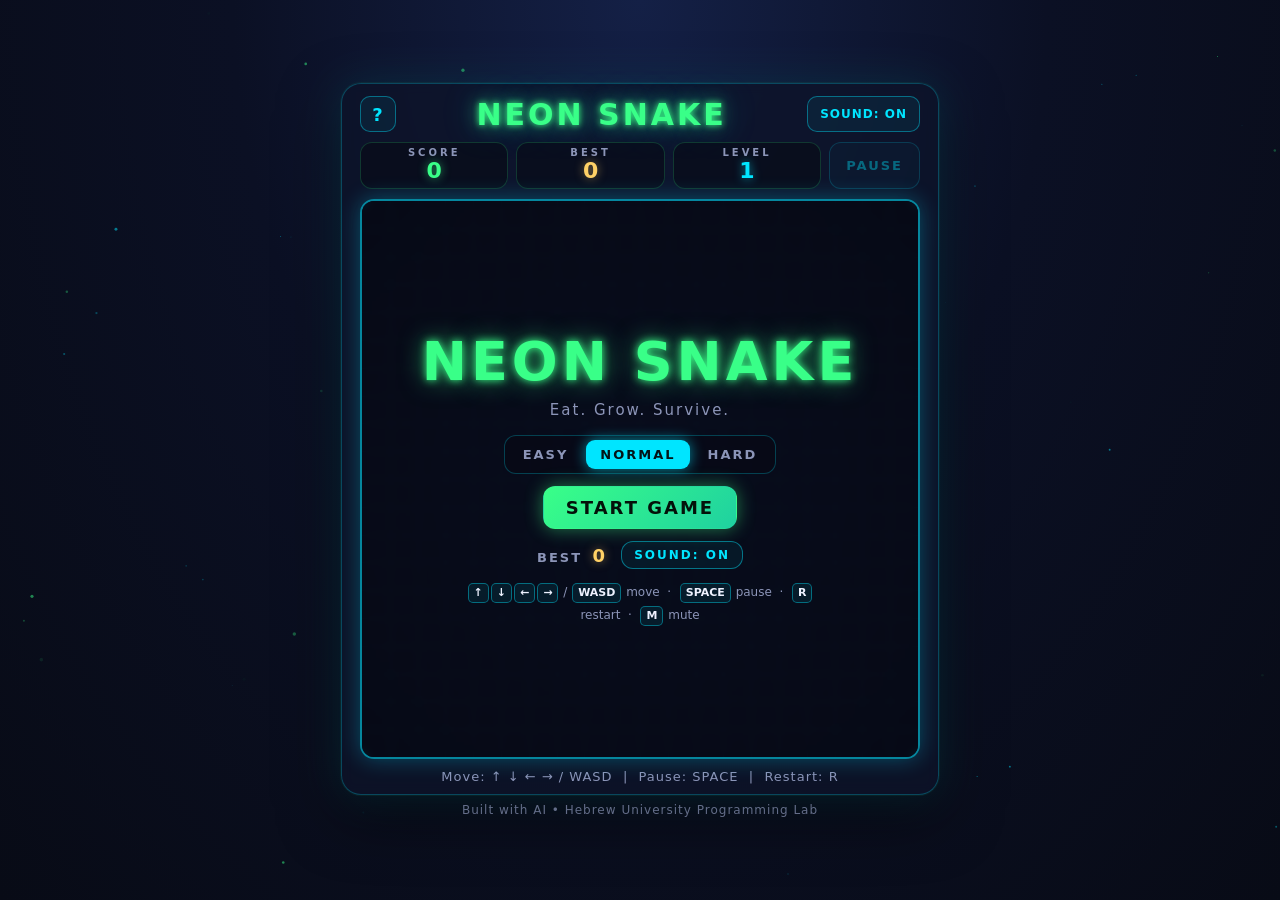
<file: index.html>
<!DOCTYPE html>
<html lang="en">
<head>
  <meta charset="UTF-8">
  <meta name="viewport" content="width=device-width, initial-scale=1.0">
  <title>Neon Snake</title>
  <meta name="description" content="A neon arcade Snake game that runs entirely in your browser.">
  <link rel="stylesheet" href="style.css">
</head>
<body>
  <canvas id="bg" aria-hidden="true"></canvas>

  <main class="shell">
    <header class="top">
      <button id="help-btn" class="icon-btn" title="How to play (H)" aria-label="How to play">?</button>
      <h1 class="logo">NEON SNAKE</h1>
      <button class="icon-btn sound-toggle" title="Toggle sound (M)">SOUND: ON</button>
    </header>

    <section class="stats">
      <div class="stat"><span class="label">SCORE</span><span id="score" class="value">0</span></div>
      <div class="stat"><span class="label">BEST</span><span id="best" class="value">0</span></div>
      <div class="stat"><span class="label">LEVEL</span><span id="level" class="value">1</span></div>
      <button id="pause-btn" class="btn ghost" disabled>PAUSE</button>
    </section>

    <div class="board-wrap">
      <canvas id="board" width="480" height="480" aria-label="Snake game board"></canvas>
      <div id="countdown" class="countdown" aria-live="polite"></div>
      <div id="toasts" class="toasts" aria-live="polite"></div>

      <div id="start-screen" class="screen show">
        <div class="card">
          <h2 class="big-title">NEON SNAKE</h2>
          <p class="subtitle">Eat. Grow. Survive.</p>
          <div class="difficulty" role="group" aria-label="Difficulty">
            <button class="diff-btn" data-diff="easy">EASY</button>
            <button class="diff-btn selected" data-diff="normal">NORMAL</button>
            <button class="diff-btn" data-diff="hard">HARD</button>
          </div>
          <button id="start-btn" class="btn primary">START GAME</button>
          <div class="menu-row">
            <span class="menu-best">BEST <strong id="menu-best">0</strong></span>
            <button class="btn ghost small sound-toggle">SOUND: ON</button>
          </div>
          <p class="keys"><kbd>↑</kbd><kbd>↓</kbd><kbd>←</kbd><kbd>→</kbd> / <kbd>WASD</kbd> move &nbsp;·&nbsp; <kbd>SPACE</kbd> pause &nbsp;·&nbsp; <kbd>R</kbd> restart &nbsp;·&nbsp; <kbd>M</kbd> mute</p>
        </div>
      </div>

      <div id="pause-screen" class="screen">
        <div class="card">
          <h2 class="big-title cyan">PAUSED</h2>
          <p class="subtitle">Press SPACE to continue</p>
          <button id="resume-btn" class="btn primary">RESUME</button>
        </div>
      </div>

      <div id="over-screen" class="screen">
        <div class="card">
          <h2 id="over-title" class="big-title pink">GAME OVER</h2>
          <p id="over-sub" class="subtitle">You survived until Level 1!</p>
          <p id="over-record" class="record" hidden>NEW HIGH SCORE!</p>
          <div class="results">
            <div><span>SCORE</span><strong id="over-score">0</strong></div>
            <div><span>BEST</span><strong id="over-best">0</strong></div>
            <div><span>FOODS</span><strong id="over-foods">0</strong></div>
            <div><span>LEVEL</span><strong id="over-level">1</strong></div>
          </div>
          <div class="btn-row">
            <button id="again-btn" class="btn primary">PLAY AGAIN</button>
            <button id="menu-btn" class="btn ghost">MAIN MENU</button>
          </div>
        </div>
      </div>

      <div id="help-screen" class="screen help">
        <div class="card">
          <h2 class="big-title cyan small-title">HOW TO PLAY</h2>
          <ul class="rules">
            <li>Steer the snake to eat <span class="pink-text">pink food</span> (+10) and grow.</li>
            <li>Every 5 foods you <strong>level up</strong> and the snake speeds up.</li>
            <li>A <span class="gold-text">golden star</span> then appears for 6 seconds: +50 and grow by 2.</li>
            <li>Don't hit the walls or your own tail.</li>
            <li>Fill the whole board to win!</li>
          </ul>
          <p class="keys"><kbd>↑</kbd><kbd>↓</kbd><kbd>←</kbd><kbd>→</kbd> / <kbd>WASD</kbd> move · <kbd>SPACE</kbd>/<kbd>P</kbd> pause · <kbd>R</kbd> restart · <kbd>M</kbd> mute</p>
          <button id="help-close" class="btn primary">GOT IT</button>
        </div>
      </div>
    </div>

    <p class="hint">Move: ↑ ↓ ← → / WASD &nbsp;|&nbsp; Pause: SPACE &nbsp;|&nbsp; Restart: R</p>
  </main>

  <footer class="footer">Built with AI • Hebrew University Programming Lab</footer>

  <script src="script.js"></script>
</body>
</html>
</file>
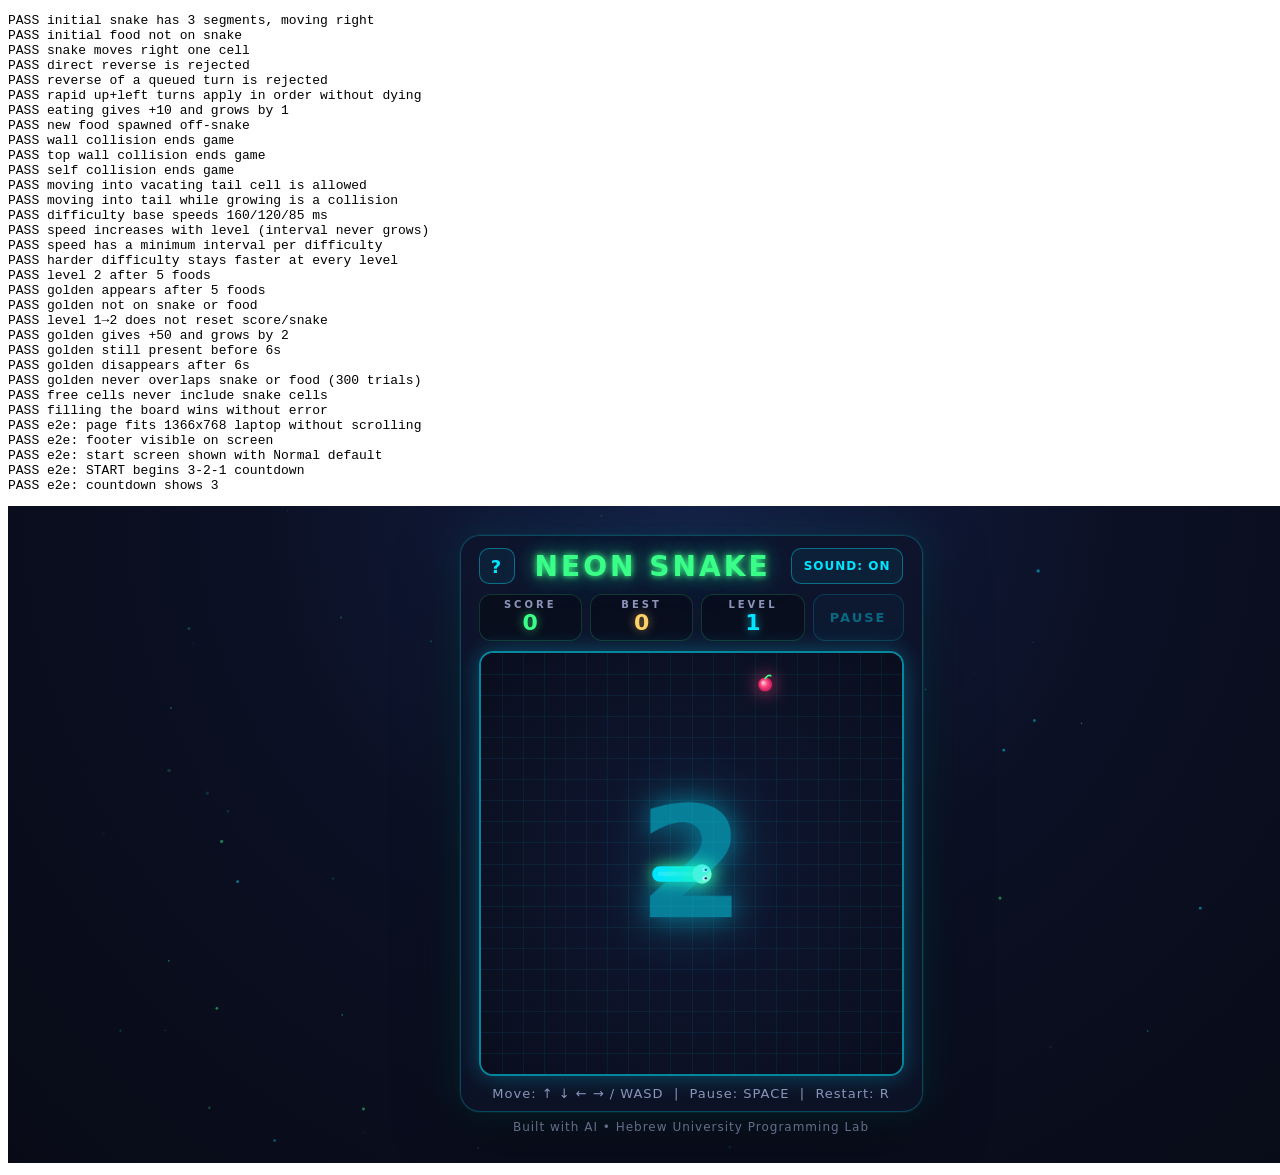
<file: tests/test.html>
<!DOCTYPE html>
<html>
<head><meta charset="UTF-8"><title>Neon Snake Tests</title></head>
<body>
<pre id="out"></pre>
<!-- 1366x657 ≈ the visible page area of a 1366x768 laptop with browser toolbars -->
<iframe id="game" style="width:1366px;height:657px;border:0"></iframe>
<script src="../script.js"></script>
<script>
const out = document.getElementById('out');
let pass = 0, fail = 0;
function check(name, cond, detail) {
  if (cond) pass++; else fail++;
  out.textContent += (cond ? 'PASS ' : 'FAIL ') + name + (cond || detail === undefined ? '' : '  [' + detail + ']') + '\n';
}
const wait = ms => new Promise(r => setTimeout(r, ms));
const seeded = (s => () => (s = (s * 16807) % 2147483647) / 2147483647)(42);
const at = (c, x, y) => c.x === x && c.y === y;
const copy = a => a.map(c => ({ x: c.x, y: c.y }));

function fresh(diff) { const s = Logic.createState(diff || 'normal', seeded); s.food = { x: 0, y: 19 }; return s; }
function ahead(s) { const d = Logic.DIRS[s.dir]; return { x: s.snake[0].x + d.x, y: s.snake[0].y + d.y }; }
function park(s, y) {
  s.snake = [{ x: 3, y }, { x: 2, y }, { x: 1, y }]; s.prev = copy(s.snake);
  s.dir = 'right'; s.queue = []; s.pendingGrowth = 0; s.food = { x: 0, y: 19 }; s.golden = null;
}

function unitTests() {
  let s = Logic.createState('normal', seeded);
  check('initial snake has 3 segments, moving right', s.snake.length === 3 && s.dir === 'right');
  check('initial food not on snake', !s.snake.some(c => at(c, s.food.x, s.food.y)));

  s = fresh(); Logic.step(s);
  check('snake moves right one cell', at(s.snake[0], 11, 10) && s.snake.length === 3);

  s = fresh();
  check('direct reverse is rejected', Logic.queueDirection(s, 'left') === false);
  Logic.queueDirection(s, 'up');
  check('reverse of a queued turn is rejected', Logic.queueDirection(s, 'down') === false);

  s = fresh(); Logic.queueDirection(s, 'up'); Logic.queueDirection(s, 'left');
  Logic.step(s); Logic.step(s);
  check('rapid up+left turns apply in order without dying', s.status === 'running' && at(s.snake[0], 9, 9));

  s = fresh(); s.food = { x: 11, y: 10 }; Logic.step(s); Logic.step(s);
  check('eating gives +10 and grows by 1', s.score === 10 && s.snake.length === 4 && s.foodsEaten === 1);
  check('new food spawned off-snake', s.food && !s.snake.some(c => at(c, s.food.x, s.food.y)));

  s = fresh(); s.snake = [{ x: 19, y: 5 }, { x: 18, y: 5 }, { x: 17, y: 5 }];
  check('wall collision ends game', Logic.step(s)[0].type === 'wall' && s.status === 'over');
  s = fresh(); s.snake = [{ x: 5, y: 0 }, { x: 5, y: 1 }, { x: 5, y: 2 }]; s.dir = 'up';
  check('top wall collision ends game', Logic.step(s)[0].type === 'wall');

  s = fresh();
  s.snake = [{ x: 5, y: 5 }, { x: 6, y: 5 }, { x: 6, y: 6 }, { x: 5, y: 6 }, { x: 4, y: 6 }];
  s.dir = 'left'; Logic.queueDirection(s, 'down');
  check('self collision ends game', Logic.step(s)[0].type === 'self');

  s = fresh(); s.snake = [{ x: 1, y: 1 }, { x: 2, y: 1 }, { x: 2, y: 2 }, { x: 1, y: 2 }];
  s.dir = 'left'; Logic.queueDirection(s, 'down'); Logic.step(s);
  check('moving into vacating tail cell is allowed', s.status === 'running');

  s = fresh(); s.pendingGrowth = 1; s.snake = [{ x: 1, y: 1 }, { x: 2, y: 1 }, { x: 2, y: 2 }, { x: 1, y: 2 }];
  s.dir = 'left'; Logic.queueDirection(s, 'down'); Logic.step(s);
  check('moving into tail while growing is a collision', s.status === 'over');

  check('difficulty base speeds 160/120/85 ms',
    Logic.interval(fresh('easy')) === 160 && Logic.interval(fresh('normal')) === 120 && Logic.interval(fresh('hard')) === 85);
  let mono = true, ordered = true, floor = true;
  for (let lv = 1; lv <= 40; lv++) {
    const iv = d => { const t = fresh(d); t.level = lv; return Logic.interval(t); };
    const e = iv('easy'), n = iv('normal'), h = iv('hard');
    if (!(e > n && n > h)) ordered = false;
    if (e < 80 || n < 60 || h < 45) floor = false;
    if (lv > 1) { const t = fresh('normal'); t.level = lv - 1; if (Logic.interval(t) < n) mono = false; }
  }
  check('speed increases with level (interval never grows)', mono);
  check('speed has a minimum interval per difficulty', floor);
  check('harder difficulty stays faster at every level', ordered);

  s = fresh(); park(s, 5);
  let events = [];
  for (let i = 0; i < 5; i++) { s.food = ahead(s); events = events.concat(Logic.step(s)); }
  check('level 2 after 5 foods', s.level === 2 && events.some(e => e.type === 'levelup'));
  check('golden appears after 5 foods', !!s.golden && s.golden.remaining === 6000);
  check('golden not on snake or food', s.golden && !s.snake.some(c => at(c, s.golden.x, s.golden.y)) && !at(s.food, s.golden.x, s.golden.y));
  check('level 1→2 does not reset score/snake', s.score === 50 && s.snake.length === 8);

  const len = s.snake.length, sc = s.score;
  s.golden = { ...ahead(s), remaining: 6000, total: 6000 }; s.food = { x: 0, y: 19 };
  Logic.step(s); Logic.step(s);
  check('golden gives +50 and grows by 2', s.score === sc + 50 && s.snake.length === len + 2 && s.golden === null);

  s = fresh(); s.golden = { x: 0, y: 0, remaining: 6000, total: 6000 };
  Logic.tickTimers(s, 5000);
  check('golden still present before 6s', !!s.golden);
  const ex = Logic.tickTimers(s, 1001);
  check('golden disappears after 6s', s.golden === null && ex[0].type === 'goldenExpired');

  let overlap = false;
  for (let i = 0; i < 300; i++) {
    const t = Logic.createState('normal');
    for (let k = 0; k < 6; k++) { t.food = ahead(t); park(t, 3 + k); t.food = ahead(t); Logic.step(t); }
    t.foodsEaten = 4; t.food = ahead(t); Logic.step(t);
    if (t.golden && (t.snake.some(c => at(c, t.golden.x, t.golden.y)) || at(t.food, t.golden.x, t.golden.y))) overlap = true;
  }
  check('golden never overlaps snake or food (300 trials)', !overlap);

  s = fresh(); s.food = null; s.snake = [];
  for (let y = 0; y < 20; y++) for (let x = 0; x < 20; x++) if (!(x < 3 && y < 3)) s.snake.push({ x, y });
  check('free cells never include snake cells', Logic.freeCells(s).every(c => c.x < 3 && c.y < 3) && Logic.freeCells(s).length === 9);

  const path = [];
  for (let y = 0; y < 20; y++) for (let i = 0; i < 20; i++) path.push({ x: y % 2 ? 19 - i : i, y });
  s = fresh(); s.snake = path.slice(0, 399).reverse(); s.dir = 'left'; s.food = { ...path[399] };
  let threw = false;
  try { Logic.step(s); Logic.step(s); Logic.tickTimers(s, 100); } catch (e) { threw = true; }
  check('filling the board wins without error', !threw && s.status === 'won' && s.food === null);
}

async function e2e() {
  try { localStorage.clear(); } catch (e) {}
  const frame = document.getElementById('game');
  const load = () => new Promise(r => { frame.onload = r; frame.src = '../index.html?' + Date.now(); });
  await load();
  let w = frame.contentWindow, d = frame.contentDocument;
  const errors = [];
  const watch = () => w.addEventListener('error', e => errors.push(e.message));
  watch();
  const key = code => { const e = new w.KeyboardEvent('keydown', { code, bubbles: true, cancelable: true }); w.dispatchEvent(e); return e; };
  const shown = id => d.getElementById(id).classList.contains('show');
  const N = () => w.__neon;

  await wait(200);
  check('e2e: page fits 1366x768 laptop without scrolling',
    d.documentElement.scrollHeight <= w.innerHeight && d.documentElement.scrollWidth <= w.innerWidth,
    `scroll ${d.documentElement.scrollWidth}x${d.documentElement.scrollHeight} vs ${w.innerWidth}x${w.innerHeight}`);
  const foot = d.querySelector('.footer').getBoundingClientRect();
  check('e2e: footer visible on screen', foot.bottom <= w.innerHeight, foot.bottom);
  check('e2e: start screen shown with Normal default', shown('start-screen') && d.querySelector('.diff-btn.selected').dataset.diff === 'normal');

  d.querySelector('[data-diff="hard"]').click();
  d.getElementById('start-btn').click();
  check('e2e: START begins 3-2-1 countdown', N().mode === 'countdown' && !shown('start-screen'));
  await wait(50);
  check('e2e: countdown shows 3', d.getElementById('countdown').textContent === '3');
  await wait(1200);
  const before = N().state;
  key('KeyR');
  check('e2e: R during countdown restarts cleanly', N().mode === 'countdown' && N().state !== before && N().state.score === 0);
  await wait(3200);
  check('e2e: game running after countdown on Hard', N().mode === 'running' && N().state.difficulty === 'hard');

  key('KeyR');
  await wait(3200);
  let st = N().state; park(st, 4);
  for (let i = 0; i < 10; i++) { key('Space'); await wait(15); }
  check('e2e: even number of pause toggles leaves game running', N().mode === 'running');
  const startX = st.snake[0].x; const t1 = performance.now();
  await wait(600);
  const moved = st.snake[0].x - startX, expected = (performance.now() - t1) / 85;
  check('e2e: no duplicate loops after repeated pause/resume', moved >= expected - 2 && moved <= expected + 1.5, `moved ${moved}, expected ~${expected.toFixed(1)}`);

  park(st, 6);
  const sp = key('Space');
  check('e2e: Space is default-prevented (no page scroll)', sp.defaultPrevented);
  check('e2e: pause shows PAUSED overlay', N().mode === 'paused' && shown('pause-screen'));
  st.golden = { x: 0, y: 0, remaining: 6000, total: 6000 };
  const pausedHead = { ...st.snake[0] };
  await wait(600);
  check('e2e: snake frozen while paused', at(st.snake[0], pausedHead.x, pausedHead.y));
  check('e2e: golden timer frozen while paused', st.golden && st.golden.remaining === 6000);
  d.getElementById('resume-btn').click();
  await wait(300);
  check('e2e: RESUME continues from same state', N().mode === 'running' && st.snake[0].x > pausedHead.x && st.golden.remaining < 6000);

  park(st, 8);
  const ev = key('ArrowDown');
  check('e2e: arrow key default-prevented (no page scroll)', ev.defaultPrevented);
  await wait(200);
  check('e2e: ArrowDown turns snake down', st.snake[0].y > 8 && N().mode === 'running');
  key('KeyS'); key('KeyD'); await wait(200);
  check('e2e: WASD keys steer too', st.dir === 'right');

  park(st, 3);
  key('KeyM');
  check('e2e: M mutes and saves preference', N().muted === true && localStorage.getItem('neonSnake.muted') === '1');
  const soundsBefore = N().sounds.length;
  st.food = ahead(st); await wait(250);
  check('e2e: eating while muted plays no sound', st.score >= 10 && N().sounds.length === soundsBefore, N().sounds.slice(soundsBefore).join(','));
  key('KeyM');
  park(st, 3); st.food = ahead(st); await wait(250);
  check('e2e: unmuted eating plays sound', N().sounds.includes('eat'), N().sounds.join(','));

  park(st, 10); st.foodsEaten = 4; st.food = ahead(st);
  await wait(250);
  check('e2e: level up shows LEVEL UP! and golden', st.level === 2 && d.getElementById('level').textContent === '2' && !!st.golden && d.getElementById('toasts').textContent.includes('LEVEL UP!'));
  park(st, 12); const scoreBefore = st.score; st.golden = { ...ahead(st), remaining: 6000, total: 6000 };
  await wait(250);
  check('e2e: golden gives +50 BONUS!', st.score === scoreBefore + 50 && d.getElementById('toasts').textContent.includes('+50 BONUS!'));

  st.score = 990;
  st.snake = [{ x: 5, y: 0 }, { x: 5, y: 1 }, { x: 5, y: 2 }]; st.prev = copy(st.snake); st.dir = 'up'; st.queue = []; st.pendingGrowth = 0;
  await wait(300);
  check('e2e: hitting wall shows GAME OVER screen', N().mode === 'over' && shown('over-screen') && d.getElementById('over-title').textContent === 'GAME OVER');
  check('e2e: game over shows level, score, foods', /Level 2!/.test(d.getElementById('over-sub').textContent) && d.getElementById('over-score').textContent === '990' && d.getElementById('over-foods').textContent === String(st.foodsEaten));
  check('e2e: NEW HIGH SCORE shown and saved', !d.getElementById('over-record').hidden && localStorage.getItem('neonSnake.best') === '990');
  check('e2e: game over sound played', N().sounds.includes('gameover'));
  key('ArrowUp'); await wait(150);
  check('e2e: keys after game over do not revive game', N().mode === 'over');

  d.getElementById('menu-btn').click();
  check('e2e: MAIN MENU returns to start screen', N().mode === 'menu' && shown('start-screen') && !shown('over-screen'));

  await load(); w = frame.contentWindow; d = frame.contentDocument; watch();
  await wait(200);
  check('e2e: high score persists after refresh', d.getElementById('best').textContent === '990' && d.getElementById('menu-best').textContent === '990');
  check('e2e: difficulty and mute preference persist', d.querySelector('.diff-btn.selected').dataset.diff === 'hard' && w.__neon.muted === false);

  key('Enter');
  check('e2e: Enter starts game from menu', N().mode === 'countdown');
  await wait(3200);
  st = N().state;
  const path = [];
  for (let y = 0; y < 20; y++) for (let i = 0; i < 20; i++) path.push({ x: y % 2 ? 19 - i : i, y });
  st.snake = path.slice(0, 399).reverse(); st.prev = copy(st.snake); st.dir = 'left'; st.queue = []; st.pendingGrowth = 0;
  st.golden = null; st.food = { ...path[399] };
  await wait(300);
  check('e2e: full board shows YOU WIN!', N().mode === 'won' && d.getElementById('over-title').textContent === 'YOU WIN!');
  d.getElementById('again-btn').click();
  check('e2e: PLAY AGAIN restarts fully', N().mode === 'countdown' && N().state.snake.length === 3 && N().state.score === 0 && d.getElementById('score').textContent === '0');

  d.getElementById('help-btn').click();
  check('e2e: help button opens rules', d.getElementById('help-screen').classList.contains('show'));
  d.getElementById('help-close').click();
  check('e2e: help closes', !d.getElementById('help-screen').classList.contains('show'));

  await wait(200);
  check('e2e: no JavaScript errors on the page', errors.length === 0, errors.join(' | '));
}

(async () => {
  try { unitTests(); await e2e(); } catch (e) { fail++; out.textContent += 'ERROR ' + e.stack + '\n'; }
  out.textContent += `\nRESULT: ${pass} passed, ${fail} failed\n`;
  document.title = 'DONE';
  fetch('/report?' + encodeURIComponent(out.textContent)).catch(() => {});
})();
</script>
</body>
</html>
</file>
<file: style.css>
:root {
  --bg: #080B16;
  --green: #39FF88;
  --cyan: #00E5FF;
  --pink: #FF477E;
  --gold: #FFD166;
  --text: #EEF2FF;
  --muted: #8C95B8;
  --panel: rgba(14, 20, 42, 0.78);
  --board: clamp(260px, min(calc(100vh - 232px), 92vw), 560px);
  font-family: "Segoe UI", system-ui, -apple-system, Roboto, sans-serif;
}

* { box-sizing: border-box; }

html, body { height: 100%; }

body {
  margin: 0;
  min-height: 100vh;
  display: flex;
  flex-direction: column;
  align-items: center;
  justify-content: center;
  gap: 8px;
  padding: 8px 16px;
  background: radial-gradient(ellipse at 50% 0%, #142046 0%, #0b1024 45%, var(--bg) 100%);
  color: var(--text);
  overflow: hidden;
}

#bg {
  position: fixed;
  inset: 0;
  width: 100%;
  height: 100%;
  pointer-events: none;
  z-index: 0;
}

/* ---------- Container ---------- */
.shell {
  position: relative;
  z-index: 1;
  display: flex;
  flex-direction: column;
  align-items: center;
  gap: 10px;
  padding: 12px 18px 10px;
  background: var(--panel);
  border: 1px solid rgba(0, 229, 255, 0.25);
  border-radius: 20px;
  box-shadow: 0 0 0 1px rgba(57, 255, 136, 0.06), 0 0 40px rgba(0, 229, 255, 0.12), 0 20px 60px rgba(0, 0, 0, 0.55);
  backdrop-filter: blur(6px);
}

.top {
  width: var(--board);
  display: flex;
  align-items: center;
  justify-content: space-between;
  gap: 10px;
}

.logo {
  margin: 0;
  font-size: clamp(18px, calc(var(--board) * 0.066), 30px);
  white-space: nowrap;
  font-weight: 900;
  letter-spacing: 3px;
  color: var(--green);
  text-shadow: 0 0 6px var(--green), 0 0 18px rgba(57, 255, 136, 0.6), 0 0 36px rgba(0, 229, 255, 0.35);
  animation: flicker 6s infinite;
}

@keyframes flicker {
  0%, 92%, 100% { opacity: 1; }
  93% { opacity: 0.7; }
  94% { opacity: 1; }
  96% { opacity: 0.85; }
}

/* ---------- Buttons ---------- */
button { font: inherit; cursor: pointer; white-space: nowrap; }
button:disabled { cursor: default; opacity: 0.4; }

.btn {
  border-radius: 12px;
  padding: 10px 22px;
  font-weight: 800;
  letter-spacing: 2px;
  border: 1px solid transparent;
  transition: transform 0.15s ease, box-shadow 0.2s ease, background 0.2s ease, color 0.2s ease;
}

.btn.primary {
  background: linear-gradient(135deg, var(--green), #1fd1a0);
  color: #04120a;
  box-shadow: 0 0 18px rgba(57, 255, 136, 0.45);
  font-size: 18px;
}
.btn.primary:hover { transform: translateY(-2px) scale(1.03); box-shadow: 0 0 30px rgba(57, 255, 136, 0.75); }
.btn.primary:active { transform: scale(0.97); }

.btn.ghost {
  background: rgba(0, 229, 255, 0.06);
  border-color: rgba(0, 229, 255, 0.45);
  color: var(--cyan);
}
.btn.ghost:hover:not(:disabled) { background: rgba(0, 229, 255, 0.16); box-shadow: 0 0 16px rgba(0, 229, 255, 0.4); }
.btn.small { padding: 6px 12px; font-size: 12px; }

.icon-btn {
  min-width: 36px;
  height: 36px;
  padding: 0 12px;
  border-radius: 10px;
  background: rgba(0, 229, 255, 0.06);
  border: 1px solid rgba(0, 229, 255, 0.4);
  color: var(--cyan);
  font-weight: 800;
  font-size: 12px;
  letter-spacing: 1px;
  transition: background 0.2s, box-shadow 0.2s;
}
.icon-btn:hover { background: rgba(0, 229, 255, 0.16); box-shadow: 0 0 14px rgba(0, 229, 255, 0.4); }
#help-btn { font-size: 18px; padding: 0; }
.sound-toggle.off { color: var(--muted); border-color: rgba(140, 149, 184, 0.4); }

/* ---------- Stats ---------- */
.stats {
  width: var(--board);
  display: grid;
  grid-template-columns: 1fr 1fr 1fr auto;
  gap: 8px;
}

.stat {
  display: flex;
  flex-direction: column;
  align-items: center;
  padding: 4px 6px;
  border-radius: 12px;
  background: rgba(8, 11, 22, 0.6);
  border: 1px solid rgba(57, 255, 136, 0.18);
}
.stat .label { font-size: 10px; letter-spacing: 3px; color: var(--muted); font-weight: 700; }
.stat .value { font-size: 22px; font-weight: 900; color: var(--text); line-height: 1.15; font-variant-numeric: tabular-nums; }
.stat:nth-child(1) .value { color: var(--green); text-shadow: 0 0 10px rgba(57, 255, 136, 0.6); }
.stat:nth-child(2) .value { color: var(--gold); text-shadow: 0 0 10px rgba(255, 209, 102, 0.5); }
.stat:nth-child(3) .value { color: var(--cyan); text-shadow: 0 0 10px rgba(0, 229, 255, 0.6); }
.stat.bump { animation: bump 0.35s ease; }
@keyframes bump { 40% { transform: scale(1.12); } }

#pause-btn { padding: 0 16px; font-size: 13px; }

/* ---------- Board ---------- */
.board-wrap {
  position: relative;
  width: var(--board);
  height: var(--board);
  border-radius: 14px;
  border: 2px solid rgba(0, 229, 255, 0.55);
  box-shadow: 0 0 22px rgba(0, 229, 255, 0.3), inset 0 0 30px rgba(0, 229, 255, 0.08);
  overflow: hidden;
}

#board {
  display: block;
  width: 100%;
  height: 100%;
}

.countdown {
  position: absolute;
  inset: 0;
  display: flex;
  align-items: center;
  justify-content: center;
  pointer-events: none;
  font-size: calc(var(--board) * 0.26);
  font-weight: 900;
  color: var(--cyan);
  text-shadow: 0 0 20px var(--cyan), 0 0 50px rgba(0, 229, 255, 0.6);
  opacity: 0;
}
.countdown.pop { animation: pop 0.95s ease-out forwards; }
@keyframes pop {
  0% { opacity: 0; transform: scale(1.8); }
  20% { opacity: 1; transform: scale(1); }
  75% { opacity: 1; }
  100% { opacity: 0; transform: scale(0.85); }
}

.toasts {
  position: absolute;
  top: 18%;
  left: 0;
  right: 0;
  display: flex;
  flex-direction: column;
  align-items: center;
  gap: 6px;
  pointer-events: none;
}
.toast {
  font-size: 26px;
  font-weight: 900;
  letter-spacing: 3px;
  animation: toast 1.5s ease-out forwards;
}
.toast.cyan { color: var(--cyan); text-shadow: 0 0 14px var(--cyan); }
.toast.gold { color: var(--gold); text-shadow: 0 0 14px var(--gold); }
.toast.pink { color: var(--pink); text-shadow: 0 0 14px var(--pink); }
@keyframes toast {
  0% { opacity: 0; transform: translateY(14px) scale(0.8); }
  15% { opacity: 1; transform: translateY(0) scale(1.08); }
  25% { transform: scale(1); }
  75% { opacity: 1; }
  100% { opacity: 0; transform: translateY(-24px); }
}

/* ---------- Overlay screens ---------- */
.screen {
  position: absolute;
  inset: 0;
  display: flex;
  align-items: center;
  justify-content: center;
  padding: 14px;
  background: rgba(6, 9, 20, 0.72);
  backdrop-filter: blur(3px);
  opacity: 0;
  visibility: hidden;
  transition: opacity 0.35s ease, visibility 0.35s;
}
.screen.show { opacity: 1; visibility: visible; }
.screen .card {
  display: flex;
  flex-direction: column;
  align-items: center;
  gap: 12px;
  text-align: center;
  transform: translateY(12px) scale(0.97);
  transition: transform 0.4s cubic-bezier(0.2, 0.9, 0.3, 1.2);
}
.screen.show .card { transform: none; }
.screen.help { z-index: 5; background: rgba(6, 9, 20, 0.9); }

.big-title {
  margin: 0;
  font-size: clamp(30px, calc(var(--board) * 0.11), 54px);
  font-weight: 900;
  letter-spacing: 4px;
  color: var(--green);
  text-shadow: 0 0 8px var(--green), 0 0 26px rgba(57, 255, 136, 0.6);
}
.big-title.cyan { color: var(--cyan); text-shadow: 0 0 8px var(--cyan), 0 0 26px rgba(0, 229, 255, 0.6); }
.big-title.pink { color: var(--pink); text-shadow: 0 0 8px var(--pink), 0 0 26px rgba(255, 71, 126, 0.6); }
#over-screen.won .big-title { color: var(--gold); text-shadow: 0 0 8px var(--gold), 0 0 26px rgba(255, 209, 102, 0.6); }
.big-title.small-title { font-size: 28px; }

.subtitle { margin: -4px 0 4px; color: var(--muted); letter-spacing: 2px; font-size: 15px; }

.difficulty {
  display: flex;
  gap: 4px;
  padding: 4px;
  border-radius: 12px;
  background: rgba(8, 11, 22, 0.7);
  border: 1px solid rgba(0, 229, 255, 0.25);
}
.diff-btn {
  padding: 7px 14px;
  border-radius: 9px;
  border: none;
  background: transparent;
  color: var(--muted);
  font-weight: 800;
  font-size: 13px;
  letter-spacing: 2px;
  transition: background 0.2s, color 0.2s, box-shadow 0.2s;
}
.diff-btn:hover { color: var(--text); }
.diff-btn.selected { background: var(--cyan); color: #031418; box-shadow: 0 0 14px rgba(0, 229, 255, 0.6); }

.menu-row { display: flex; align-items: center; gap: 14px; }
.menu-best { color: var(--muted); letter-spacing: 2px; font-size: 13px; font-weight: 700; }
.menu-best strong { color: var(--gold); font-size: 18px; margin-left: 4px; text-shadow: 0 0 10px rgba(255, 209, 102, 0.5); }

.keys { margin: 0; color: var(--muted); font-size: 12px; line-height: 1.9; max-width: 380px; }
kbd {
  display: inline-block;
  min-width: 20px;
  padding: 0 5px;
  margin: 0 1px;
  border-radius: 5px;
  border: 1px solid rgba(0, 229, 255, 0.4);
  background: rgba(0, 229, 255, 0.08);
  color: var(--text);
  font-family: inherit;
  font-size: 11px;
  font-weight: 700;
  line-height: 18px;
}

.record {
  margin: 0;
  color: var(--gold);
  font-weight: 900;
  letter-spacing: 3px;
  text-shadow: 0 0 12px var(--gold);
  animation: glow 1s ease-in-out infinite alternate;
}
@keyframes glow { to { text-shadow: 0 0 22px var(--gold), 0 0 4px #fff; } }

.results {
  display: grid;
  grid-template-columns: repeat(4, 1fr);
  gap: 8px;
}
.results div {
  display: flex;
  flex-direction: column;
  padding: 6px 12px;
  border-radius: 10px;
  background: rgba(8, 11, 22, 0.7);
  border: 1px solid rgba(57, 255, 136, 0.2);
}
.results span { font-size: 10px; letter-spacing: 2px; color: var(--muted); font-weight: 700; }
.results strong { font-size: 22px; color: var(--text); }

.btn-row { display: flex; gap: 10px; }
.btn-row .btn { padding: 10px 16px; font-size: 16px; }

.rules {
  margin: 0;
  padding-left: 18px;
  text-align: left;
  max-width: 360px;
  font-size: 14px;
  line-height: 1.6;
  color: var(--text);
}
.pink-text { color: var(--pink); font-weight: 700; }
.gold-text { color: var(--gold); font-weight: 700; }

/* ---------- Footer ---------- */
.hint { margin: 0; color: var(--muted); font-size: 13px; letter-spacing: 1px; }
.footer { position: relative; z-index: 1; color: rgba(140, 149, 184, 0.7); font-size: 12px; letter-spacing: 1px; }

@media (prefers-reduced-motion: reduce) {
  .logo, .record { animation: none; }
}
</file>
